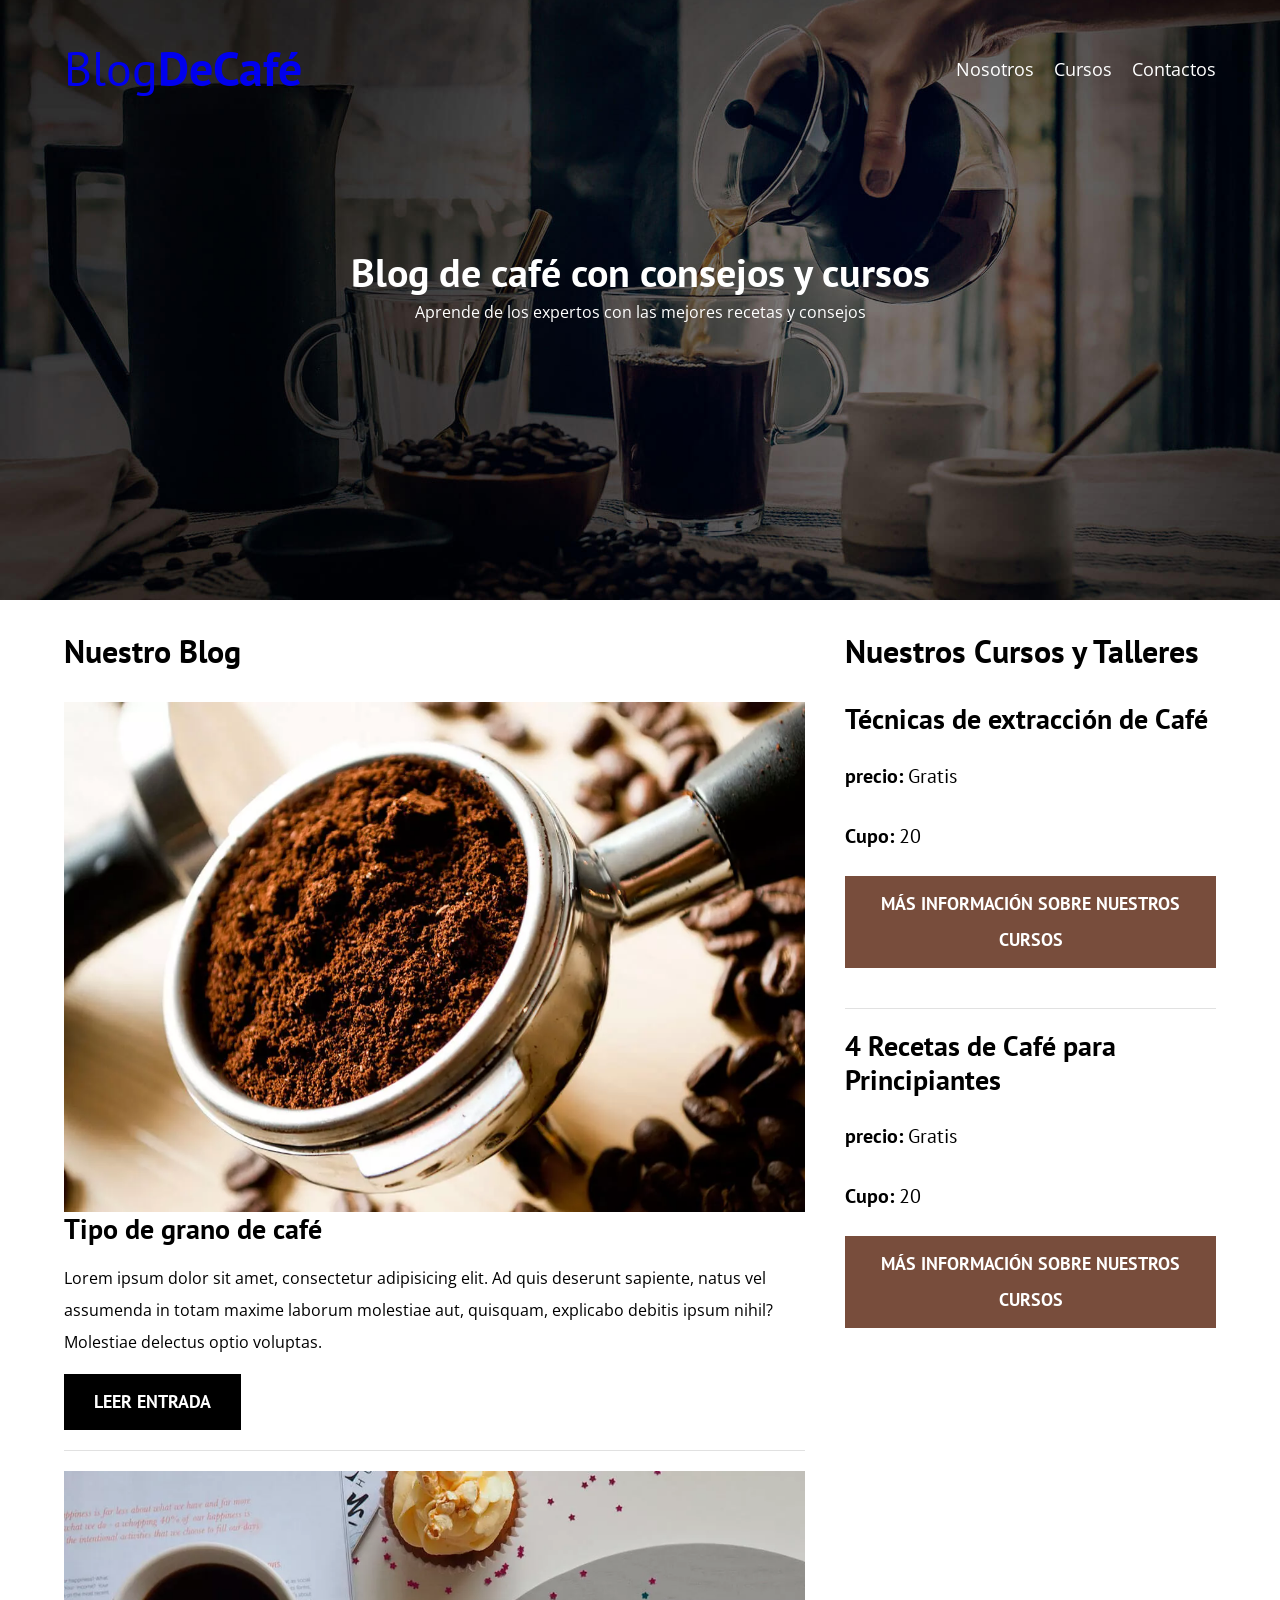
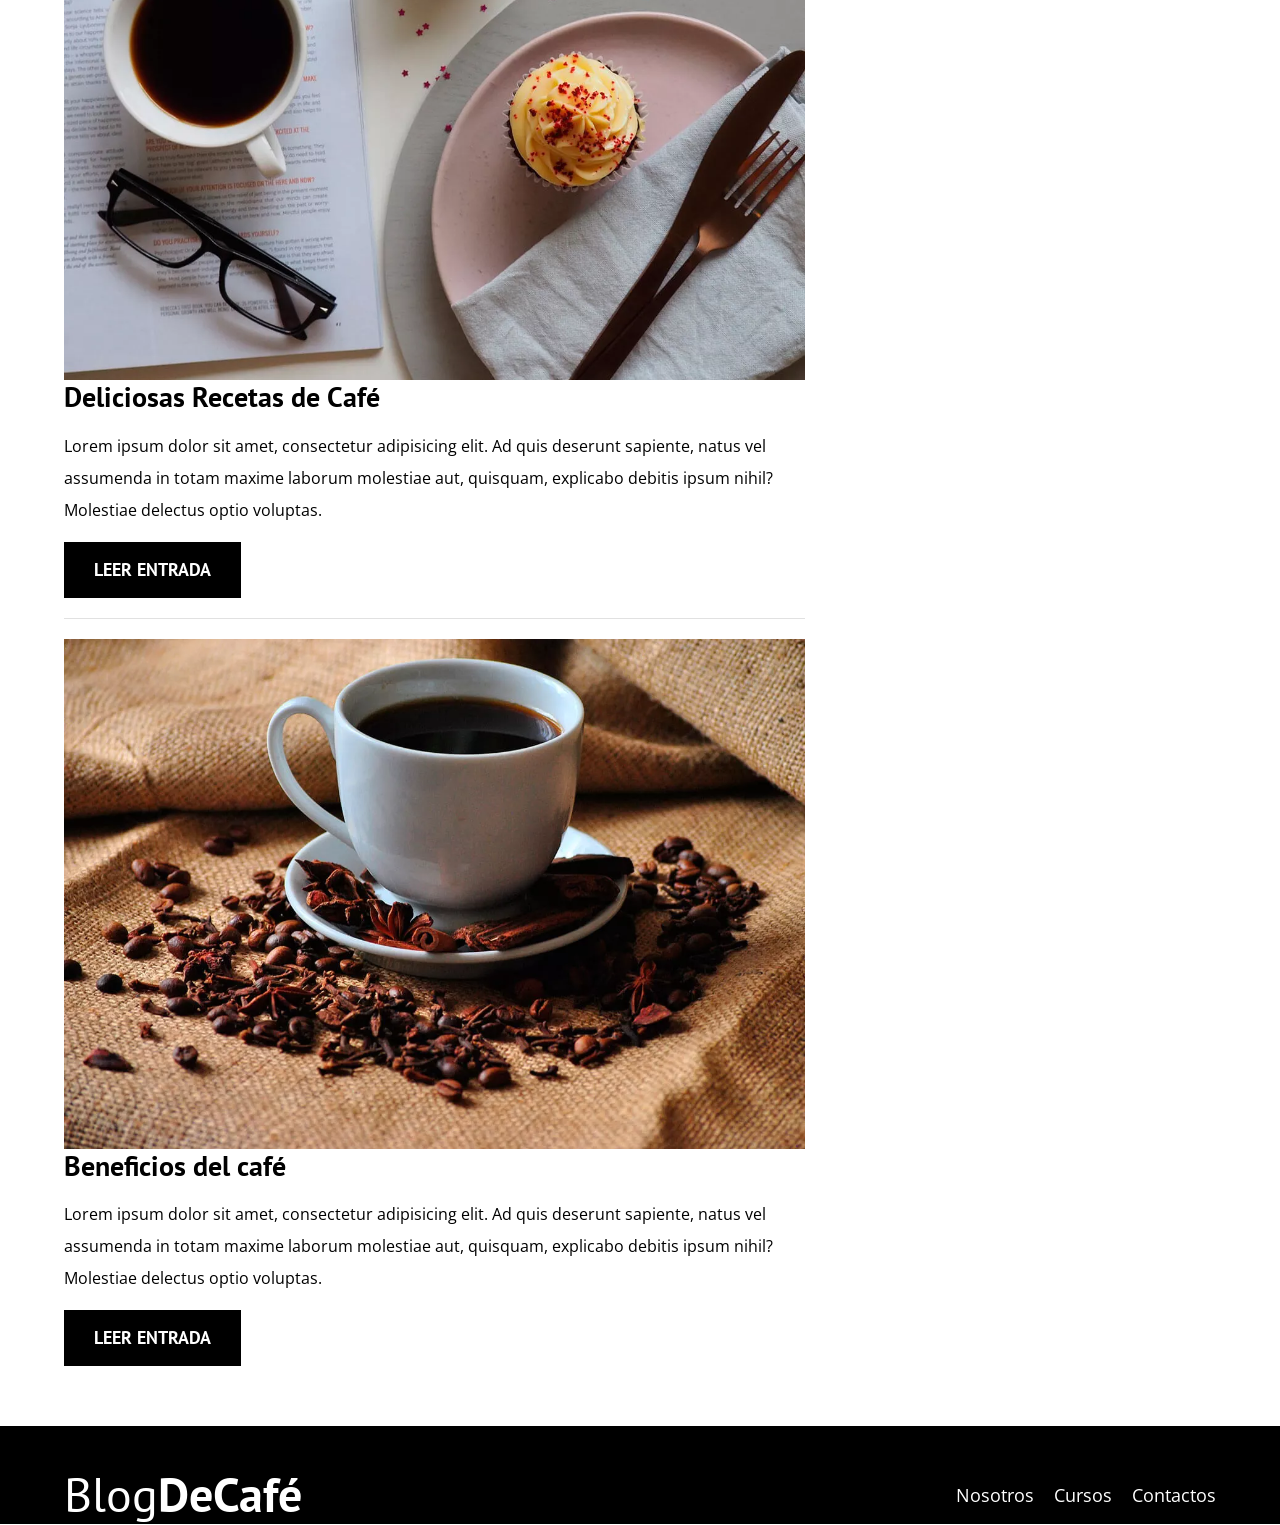
<file: index.html>
<!DOCTYPE html>
<html lang="es">

<head>
    <meta charset="UTF-8">
    <meta name="viewport" content="width=device-width, initial-scale=1.0">
    <title>BlogDeCafé</title>
    <meta name="description" content="Blog de café con los mejores consejos, recetas, cursos y talleres para amantes del buen café">
    <!-- Prefetch -->
    <link rel="prefetch" href="nosotros.html" as="document">

    <!-- Preload -->
    <link rel="preload" href="css/normalize.css" as="style">
    <link rel="stylesheet" href="css/normalize.css">

    <link rel="preload"
        href="https://fonts.googleapis.com/css2?family=Open+Sans:ital,wght@0,300..800;1,300..800&family=PT+Sans:ital,wght@0,400;0,700;1,400;1,700&display=swap"
        crossorigin="crossorigin" as="font">
    <link
        href="https://fonts.googleapis.com/css2?family=Open+Sans:ital,wght@0,300..800;1,300..800&family=PT+Sans:ital,wght@0,400;0,700;1,400;1,700&display=swap"
        rel="stylesheet">


    <link rel="preload" href="css/style.css" as="style">
    <link rel="stylesheet" href="css/style.css">
</head>

<body>

    <header class="header">

        <div class="contenedor">
            <div class="barra">
                <a href="index.html">
                    <h1 class="logo__nombre no-margin
                    centrar-texto">Blog<span class="logo__bold">DeCafé</span></h1>
                </a>

                <nav class="navegacion">
                    <a href="nosotros.html" class="navegacion__enlace">Nosotros</a>
                    <a href="cursos.html" class="navegacion__enlace">Cursos</a>
                    <a href="contactos.html" class="navegacion__enlace">Contactos</a>
                </nav>
            </div>

        </div>
        <div class="header__texto">
            <h2 class="no-margin">Blog de café con consejos y cursos</h2>
            <p class="no-margin">Aprende de los expertos con las mejores recetas y consejos</p>
        </div>
    </header>
    <div class="contenedor contenido-principal">
        <main class="blog">
            <h3>Nuestro Blog</h3>

            <article class="entrada">
                <div class="entrada__imagen">
                    <picture>
                        <source loading="lazy" srcset="img/blog1.webp" type="image/webp">
                        <img loading="lazy" src="img/blog1.jpg" alt="imagen blog">
                    </picture>
                </div>

                <div class="entrada__contenido">
                    <h4 class="no-margin">Tipo de grano de café</h4>
                    <p>Lorem ipsum dolor sit amet, consectetur adipisicing elit. Ad quis deserunt sapiente, natus vel
                        assumenda in totam maxime laborum molestiae aut, quisquam, explicabo debitis ipsum nihil?
                        Molestiae delectus optio voluptas.</p>
                    <a href="entrada.html" class="boton boton--primario">Leer Entrada</a>
                </div>
            </article>

            <article class="entrada">
                <div class="entrada__imagen">
                    <picture>
                        <source loading="lazy" srcset="img/blog2.webp" type="image/webp">
                        <img loading="lazy" src="img/blog2.jpg" alt="imagen blog">
                    </picture>
                </div>

                <div class="entrada__contenido">
                    <h4 class="no-margin">Deliciosas Recetas de Café</h4>
                    <p>Lorem ipsum dolor sit amet, consectetur adipisicing elit. Ad quis deserunt sapiente, natus vel
                        assumenda in totam maxime laborum molestiae aut, quisquam, explicabo debitis ipsum nihil?
                        Molestiae delectus optio voluptas.</p>
                    <a href="entrada.html" class="boton boton--primario">Leer Entrada</a>
                </div>
            </article>

            <article class="entrada">
                <div class="entrada__imagen">

                    <picture>
                        <source loading="lazy" srcset="img/blog3.webp" type="image/webp">
                        <img loading="lazy" src="img/blog3.jpg" alt="imagen blog">
                    </picture>
                </div>

                <div class="entrada__contenido">
                    <h4 class="no-margin">Beneficios del café</h4>
                    <p>Lorem ipsum dolor sit amet, consectetur adipisicing elit. Ad quis deserunt sapiente, natus vel
                        assumenda in totam maxime laborum molestiae aut, quisquam, explicabo debitis ipsum nihil?
                        Molestiae delectus optio voluptas.</p>
                    <a href="entrada.html" class="boton boton--primario">Leer Entrada</a>
                </div>
            </article>


        </main>
        <aside class="sidebar">
            <h3>Nuestros Cursos y Talleres</h3>

            <ul class="cursos no-padding">

                <li class="widget-curso">
                    <h4 class="no-margin">Técnicas de extracción de Café</h4>
                    <p class="widget-curso__label">precio:
                        <span class="widget-curso__info">Gratis</span>
                    </p>
                    <p class="widget-curso__label">Cupo:
                        <span class="widget-curso__info">20</span>
                    </p>
                    <a href="entrada.html" class="boton boton--secundario">Más información sobre Nuestros cursos</a>
                </li>

                <li class="widget-curso">
                    <h4 class="no-margin">4 Recetas de Café para Principiantes</h4>
                    <p class="widget-curso__label">precio:
                        <span class="widget-curso__info">Gratis</span>
                    </p>
                    <p class="widget-curso__label">Cupo:
                        <span class="widget-curso__info">20</span>
                    </p>
                    <a href="entrada.html" class="boton boton--secundario">Más información sobre Nuestros cursos</a>
                </li>
            </ul>
        </aside>
    </div>

    <footer class="footer">
        <div class="contenedor">
            <div class="barra">
                <a href="index.html">
                    <h1 class="logo__nombre no-margin
                    centrar-texto">Blog<span class="logo__bold">DeCafé</span></h1>
                </a>

                <nav class="navegacion">
                    <a href="nosotros.html" class="navegacion__enlace">Nosotros</a>
                    <a href="cursos.html" class="navegacion__enlace">Cursos</a>
                    <a href="contactos.html" class="navegacion__enlace">Contactos</a>
                </nav>
            </div>
        </div>
    </footer>
    <script src="js/modernizr.js"></script>
</body>

</html>
</file>
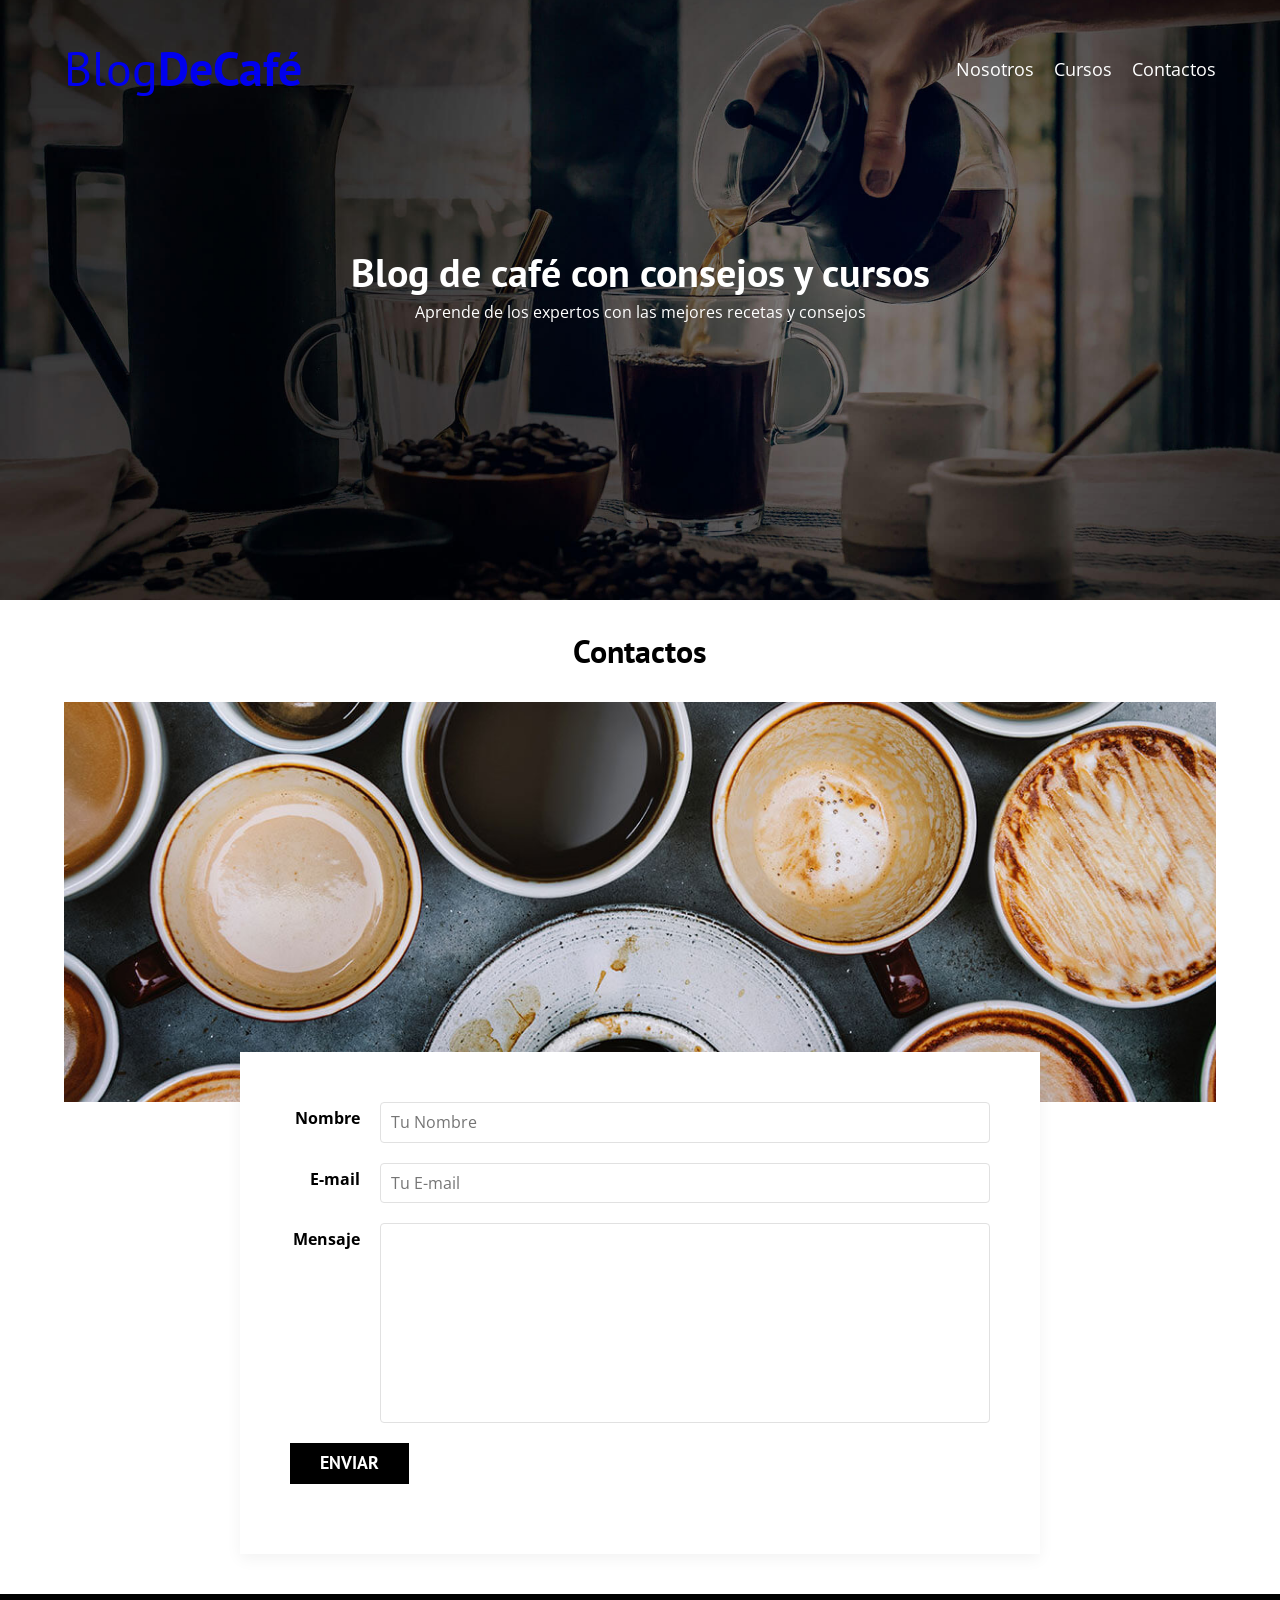
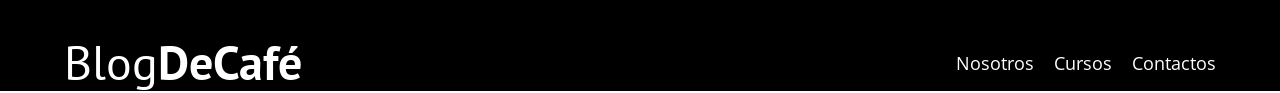
<file: contactos.html>
<!DOCTYPE html>
<html lang="en">

<head>
    <meta charset="UTF-8">
    <meta name="viewport" content="width=device-width, initial-scale=1.0">
    <title>BlogDeCafé</title>
    <link rel="stylesheet" href="css/normalize.css">
    <link rel="preconnect" href="https://fonts.googleapis.com">
    <link rel="preconnect" href="https://fonts.gstatic.com" crossorigin>
    <link
        href="https://fonts.googleapis.com/css2?family=Open+Sans:ital,wght@0,300..800;1,300..800&family=PT+Sans:ital,wght@0,400;0,700;1,400;1,700&display=swap"
        rel="stylesheet">
    <link rel="stylesheet" href="css/style.css">
</head>

<body>

    <header class="header">

        <div class="contenedor">
            <div class="barra">
                <a href="index.html">
                    <h1 class="logo__nombre no-margin
                    centrar-texto">Blog<span class="logo__bold">DeCafé</span></h1>
                </a>

                <nav class="navegacion">
                    <a href="nosotros.html" class="navegacion__enlace">Nosotros</a>
                    <a href="cursos.html" class="navegacion__enlace">Cursos</a>
                    <a href="contactos.html" class="navegacion__enlace">Contactos</a>
                </nav>
            </div>

        </div>
        <div class="header__texto">
            <h2 class="no-margin">Blog de café con consejos y cursos</h2>
            <p class="no-margin">Aprende de los expertos con las mejores recetas y consejos</p>
        </div>
    </header>
    <main class="contenedor">
        <h3 class="centrar-texto">Contactos</h3>

        <div class="contacto-bg"></div>

        <form class="formulario">
            <div class="campo">
                <label class="campo__label" for="nombre">Nombre</label>
                <input class="campo__field" type="text" placeholder="Tu Nombre" id="nombre">
            </div>

            <div class="campo">
                <label class="campo__label" for="email">E-mail</label>
                <input class="campo__field" type="email" placeholder="Tu E-mail" id="email">
            </div>

            <div class="campo">
                <label class="campo__label" for="mensaje">Mensaje</label>
                <textarea class="campo__field campo__field--textarea" id="mensaje">
                </textarea>
            </div>

                <input type="submit" value="Enviar" class="boton boton--primario">
            </div>
        </form>


    </main>

    <footer class="footer">
        <div class="contenedor">
            <div class="barra">
                <a href="index.html">
                    <h1 class="logo__nombre no-margin
                    centrar-texto">Blog<span class="logo__bold">DeCafé</span></h1>
                </a>

                <nav class="navegacion">
                    <a href="nosotros.html" class="navegacion__enlace">Nosotros</a>
                    <a href="cursos.html" class="navegacion__enlace">Cursos</a>
                    <a href="contactos.html" class="navegacion__enlace">Contactos</a>
                </nav>
            </div>
        </div>
    </footer>
</body>

</html>
</file>
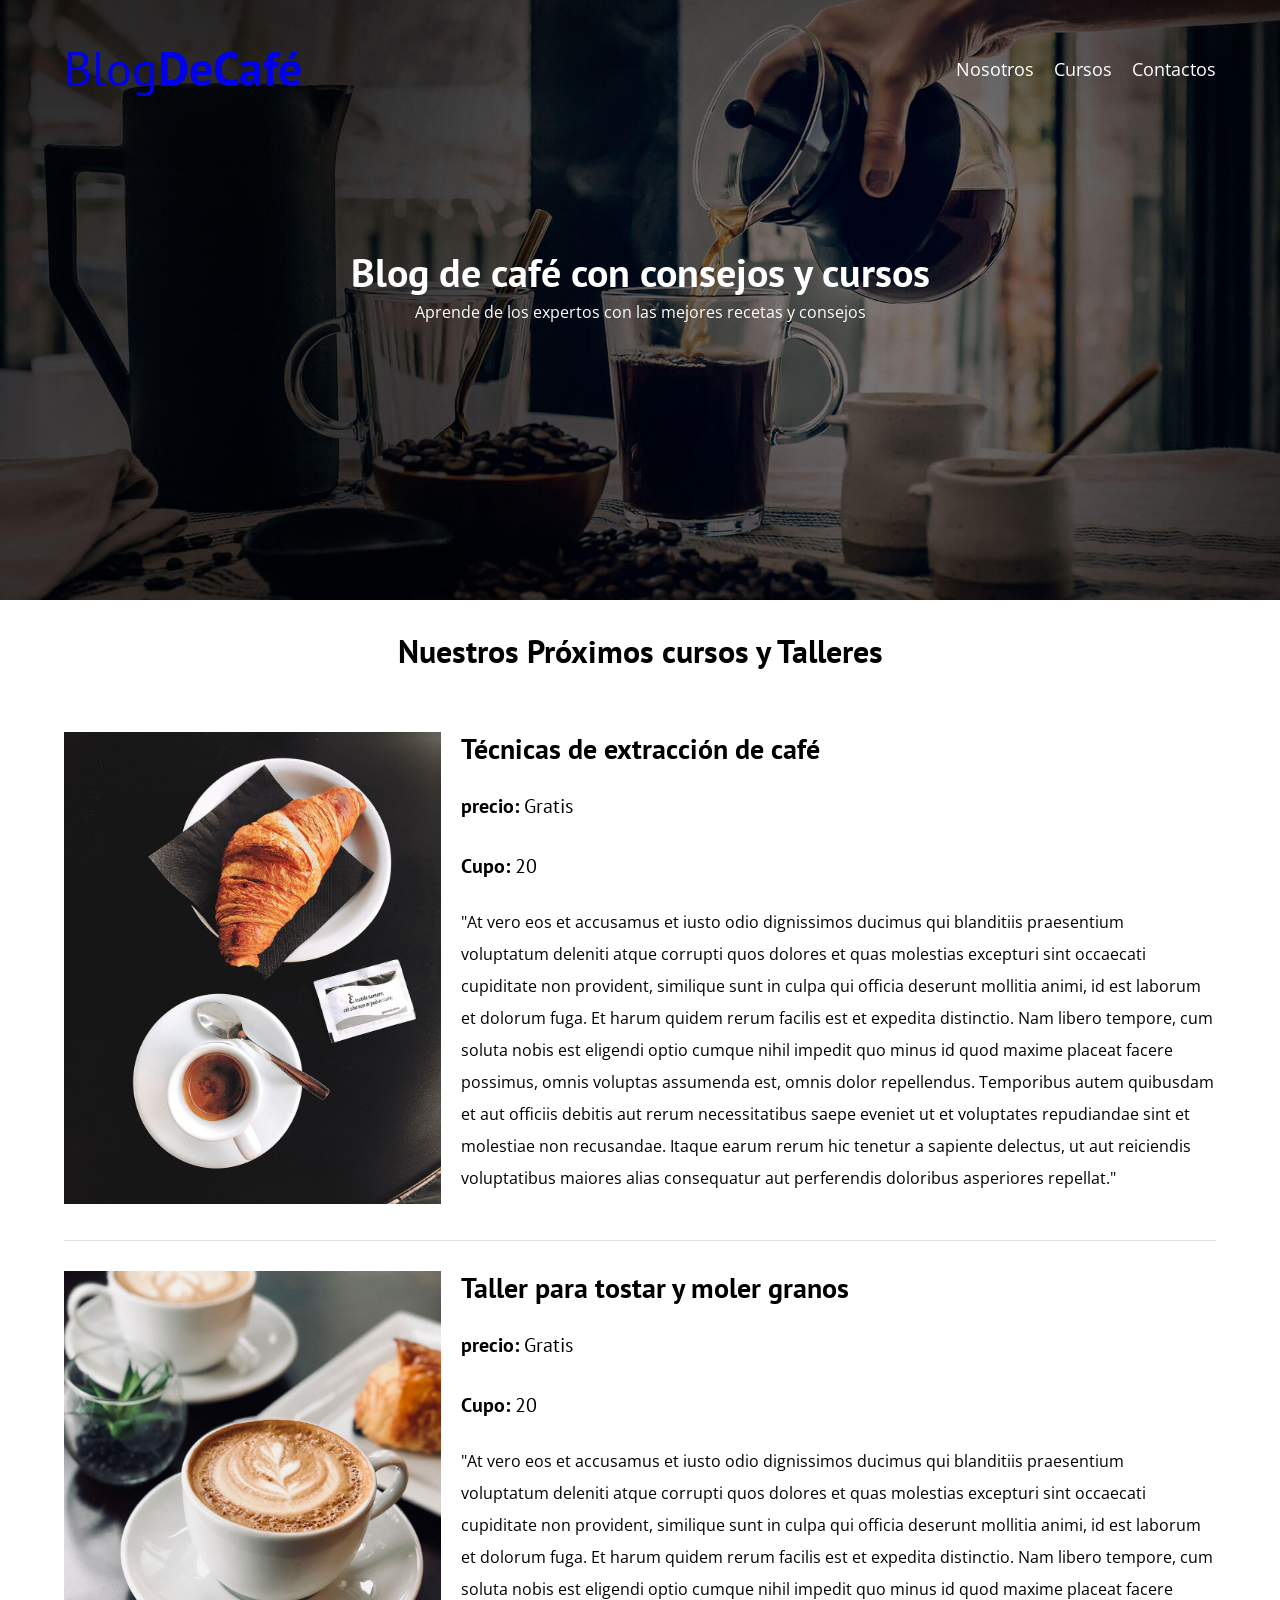
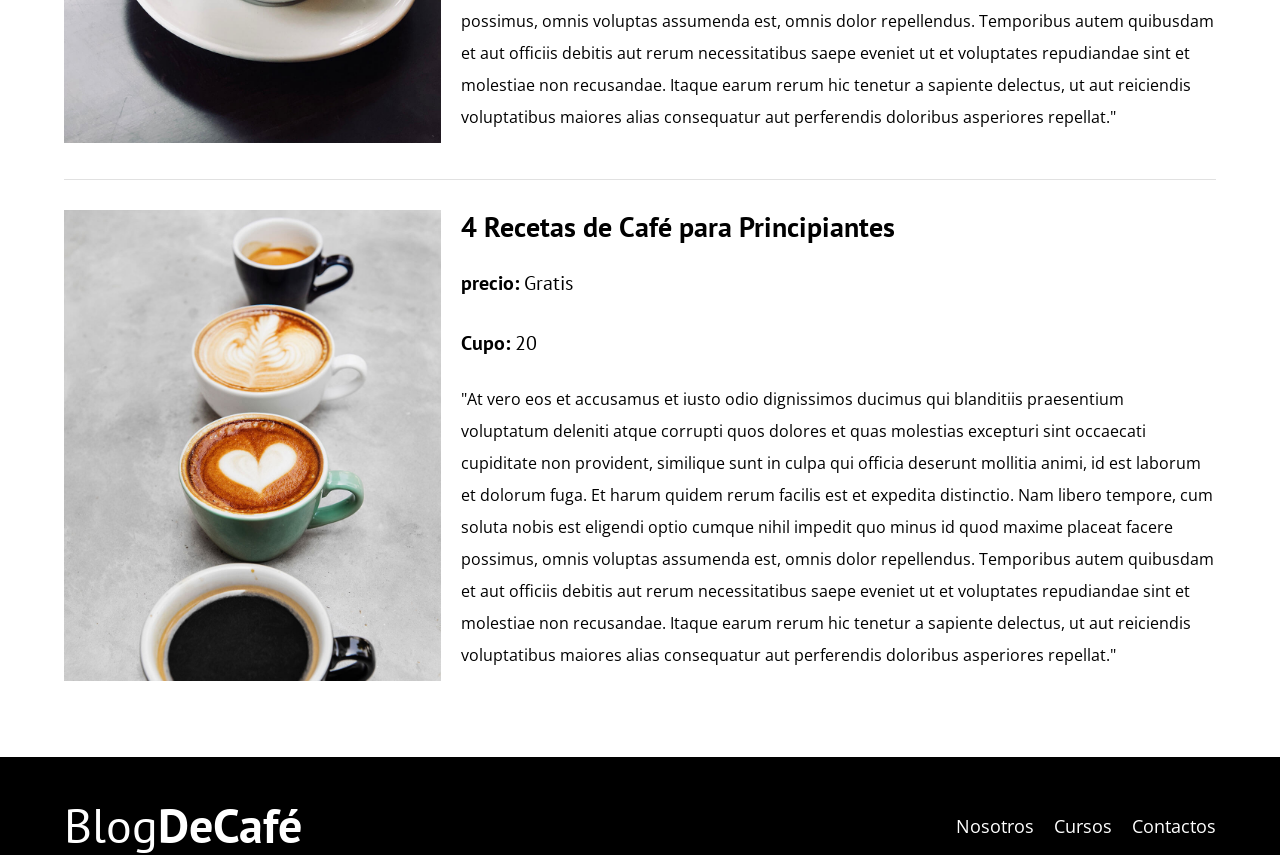
<file: cursos.html>
<!DOCTYPE html>
<html lang="en">

<head>
    <meta charset="UTF-8">
    <meta name="viewport" content="width=device-width, initial-scale=1.0">
    <title>BlogDeCafé</title>
    <link rel="stylesheet" href="css/normalize.css">
    <link rel="preconnect" href="https://fonts.googleapis.com">
    <link rel="preconnect" href="https://fonts.gstatic.com" crossorigin>
    <link
        href="https://fonts.googleapis.com/css2?family=Open+Sans:ital,wght@0,300..800;1,300..800&family=PT+Sans:ital,wght@0,400;0,700;1,400;1,700&display=swap"
        rel="stylesheet">
    <link rel="stylesheet" href="css/style.css">
</head>

<body>

    <header class="header">

        <div class="contenedor">
            <div class="barra">
                <a href="index.html">
                    <h1 class="logo__nombre no-margin
                    centrar-texto">Blog<span class="logo__bold">DeCafé</span></h1>
                </a>

                <nav class="navegacion">
                    <a href="nosotros.html" class="navegacion__enlace">Nosotros</a>
                    <a href="cursos.html" class="navegacion__enlace">Cursos</a>
                    <a href="contactos.html" class="navegacion__enlace">Contactos</a>
                </nav>
            </div>

        </div>
        <div class="header__texto">
            <h2 class="no-margin">Blog de café con consejos y cursos</h2>
            <p class="no-margin">Aprende de los expertos con las mejores recetas y consejos</p>
        </div>
    </header>
    <main class="contenedor">
        <h3 class="centrar-texto">Nuestros Próximos cursos y Talleres</h3>

        <div class="curso">

            <div class="curso__imagen">
                <img src="img/curso1.jpg" alt="" Imagen del curso>
            </div>
            <div class="curso__informacion">
                <h4 class="no-margin">Técnicas de extracción de café</h4>
                <p class="curso__label">precio:
                    <span class="curso__info">Gratis</span>
                </p>
                <p class="curso__label">Cupo:
                    <span class="curso__info">20</span>
                </p>
                <p class="curso__descripcion">"At vero eos et accusamus et iusto odio dignissimos ducimus qui blanditiis
                    praesentium voluptatum deleniti atque corrupti quos dolores et quas molestias excepturi sint
                    occaecati cupiditate non provident, similique sunt in culpa qui officia deserunt mollitia animi, id
                    est laborum et dolorum fuga. Et harum quidem rerum facilis est et expedita distinctio. Nam libero
                    tempore, cum soluta nobis est eligendi optio cumque nihil impedit quo minus id quod maxime placeat
                    facere possimus, omnis voluptas assumenda est, omnis dolor repellendus. Temporibus autem quibusdam
                    et aut officiis debitis aut rerum necessitatibus saepe eveniet ut et voluptates repudiandae sint et
                    molestiae non recusandae. Itaque earum rerum hic tenetur a sapiente delectus, ut aut reiciendis
                    voluptatibus maiores alias consequatur aut perferendis doloribus asperiores repellat."</p>
            </div> <!--.Curso__informacion-->
        </div> <!--.Curso--> 

        <div class="curso">
            
            <div class="curso__imagen">
                <img src="img/curso2.jpg" alt="" Imagen del curso>
            </div>
            <div class="curso__informacion">
                <h4 class="no-margin">Taller para tostar y moler granos</h4>
                <p class="curso__label">precio:
                    <span class="curso__info">Gratis</span>
                </p>
                <p class="curso__label">Cupo:
                    <span class="curso__info">20</span>
                </p>
                <p class="curso__descripcion">"At vero eos et accusamus et iusto odio dignissimos ducimus qui blanditiis
                    praesentium voluptatum deleniti atque corrupti quos dolores et quas molestias excepturi sint
                    occaecati cupiditate non provident, similique sunt in culpa qui officia deserunt mollitia animi, id
                    est laborum et dolorum fuga. Et harum quidem rerum facilis est et expedita distinctio. Nam libero
                    tempore, cum soluta nobis est eligendi optio cumque nihil impedit quo minus id quod maxime placeat
                    facere possimus, omnis voluptas assumenda est, omnis dolor repellendus. Temporibus autem quibusdam
                    et aut officiis debitis aut rerum necessitatibus saepe eveniet ut et voluptates repudiandae sint et
                    molestiae non recusandae. Itaque earum rerum hic tenetur a sapiente delectus, ut aut reiciendis
                    voluptatibus maiores alias consequatur aut perferendis doloribus asperiores repellat."</p>
            </div> <!--.Curso__informacion-->
        </div> <!--.Curso--> 

        <div class="curso">
            <div class="curso__imagen">
                <img src="img/curso3.jpg" alt="" Imagen del curso>
            </div>
            <div class="curso__informacion">
                <h4 class="no-margin">4 Recetas de Café para Principiantes</h4>
                <p class="curso__label">precio:
                    <span class="curso__info">Gratis</span>
                </p>
                <p class="curso__label">Cupo:
                    <span class="curso__info">20</span>
                </p>
                <p class="curso__descripcion">"At vero eos et accusamus et iusto odio dignissimos ducimus qui blanditiis
                    praesentium voluptatum deleniti atque corrupti quos dolores et quas molestias excepturi sint
                    occaecati cupiditate non provident, similique sunt in culpa qui officia deserunt mollitia animi, id
                    est laborum et dolorum fuga. Et harum quidem rerum facilis est et expedita distinctio. Nam libero
                    tempore, cum soluta nobis est eligendi optio cumque nihil impedit quo minus id quod maxime placeat
                    facere possimus, omnis voluptas assumenda est, omnis dolor repellendus. Temporibus autem quibusdam
                    et aut officiis debitis aut rerum necessitatibus saepe eveniet ut et voluptates repudiandae sint et
                    molestiae non recusandae. Itaque earum rerum hic tenetur a sapiente delectus, ut aut reiciendis
                    voluptatibus maiores alias consequatur aut perferendis doloribus asperiores repellat."</p>
            </div> <!--.Curso__informacion-->
        </div> <!--.Curso--> 
    </main> 

    <footer class="footer">
        <div class="contenedor">
            <div class="barra">
                <a href="index.html">
                    <h1 class="logo__nombre no-margin
                    centrar-texto">Blog<span class="logo__bold">DeCafé</span></h1>
                </a>

                <nav class="navegacion">
                    <a href="nosotros.html" class="navegacion__enlace">Nosotros</a>
                    <a href="cursos.html" class="navegacion__enlace">Cursos</a>
                    <a href="contactos.html" class="navegacion__enlace">Contactos</a>
                </nav>
            </div>
        </div>
    </footer>
</body>

</html>
</file>
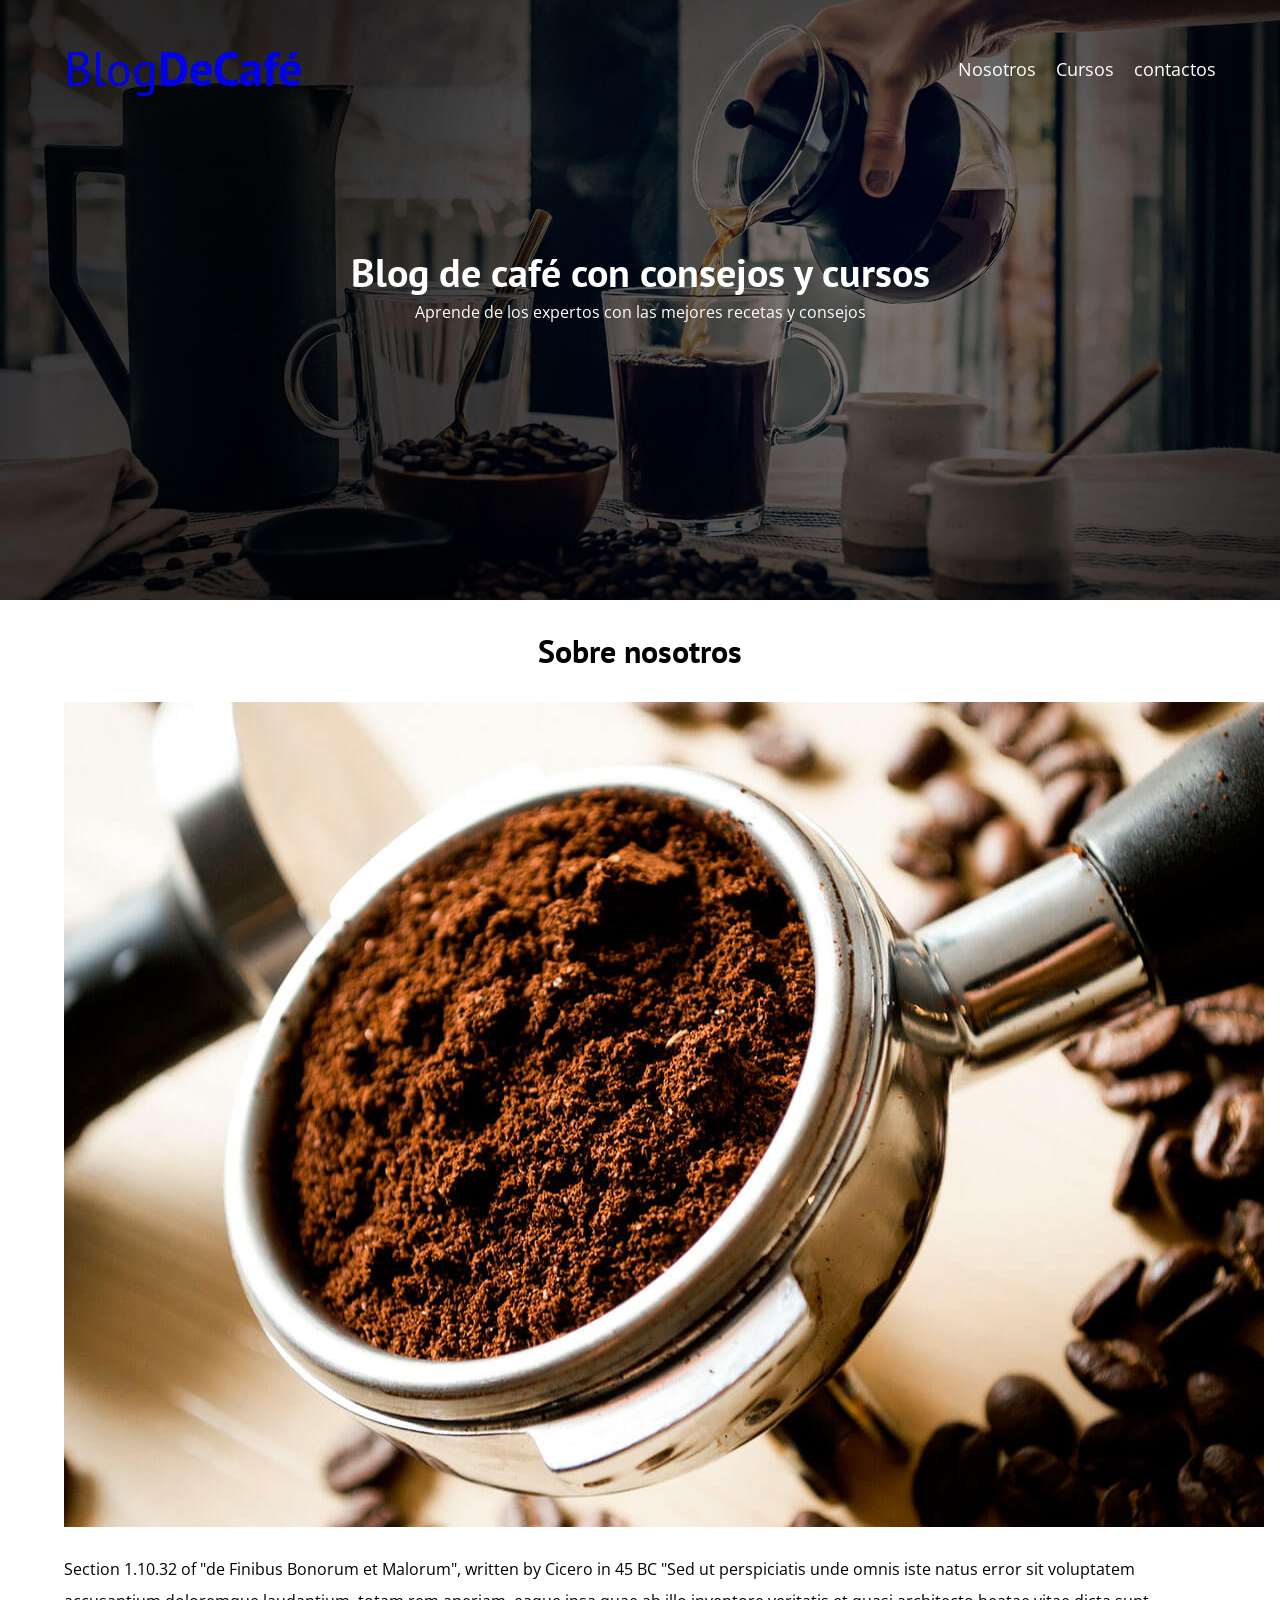
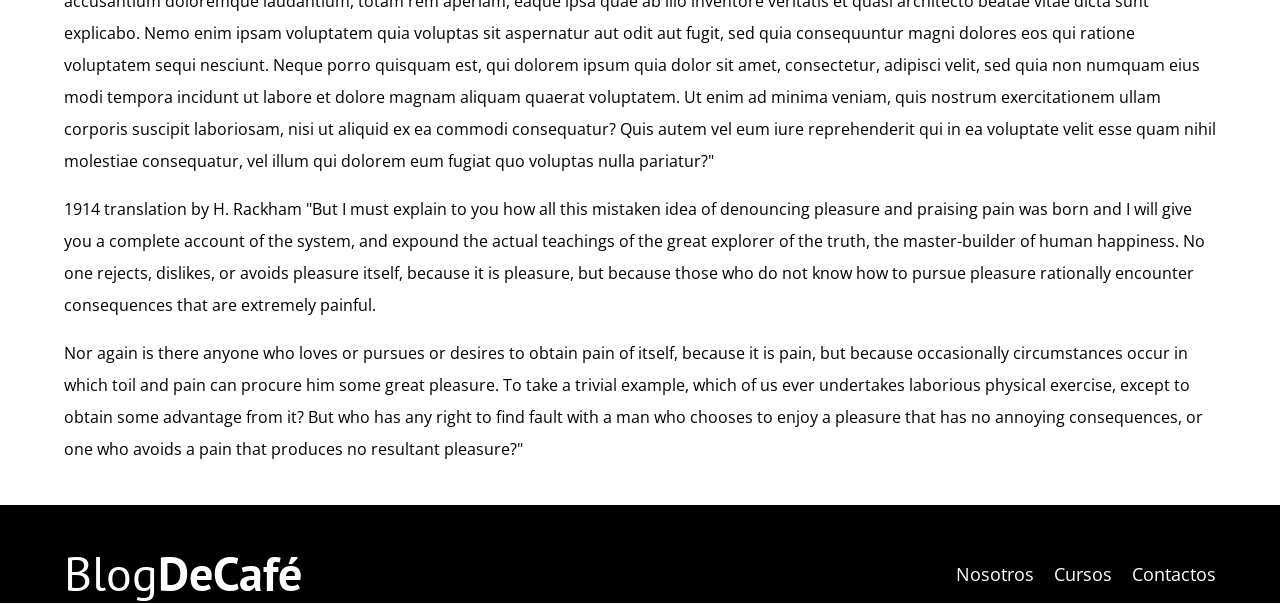
<file: entrada.html>
<!DOCTYPE html>
<html lang="en">

<head>
    <meta charset="UTF-8">
    <meta name="viewport" content="width=device-width, initial-scale=1.0">
    <title>BlogDeCafé</title>
    <link rel="stylesheet" href="css/normalize.css">
    <link rel="preconnect" href="https://fonts.googleapis.com">
    <link rel="preconnect" href="https://fonts.gstatic.com" crossorigin>
    <link
        href="https://fonts.googleapis.com/css2?family=Open+Sans:ital,wght@0,300..800;1,300..800&family=PT+Sans:ital,wght@0,400;0,700;1,400;1,700&display=swap"
        rel="stylesheet">
    <link rel="stylesheet" href="css/style.css">
</head>

<body>

    <header class="header">

        <div class="contenedor">
            <div class="barra">
                <a href="index.html">
                    <h1 class="logo__nombre no-margin
                    centrar-texto">Blog<span class="logo__bold">DeCafé</span></h1>
                </a>

                <nav class="navegacion">
                    <a href="nosotros.html" class="navegacion__enlace">Nosotros</a>
                    <a href="cursos.html" class="navegacion__enlace">Cursos</a>
                    <a href="contactos.html" class="navegacion__enlace">contactos</a>
                </nav>
            </div>

        </div>
        <div class="header__texto">
            <h2 class="no-margin">Blog de café con consejos y cursos</h2>
            <p class="no-margin">Aprende de los expertos con las mejores recetas y consejos</p>
        </div>
    </header>
    <main class="contenedor">
        <h3 class="centrar-texto">Sobre nosotros</h3>
        <img src="img/blog1.jpg" alt="imagen del blog">

        <p>Section 1.10.32 of "de Finibus Bonorum et Malorum", written by Cicero in 45 BC
        "Sed ut perspiciatis unde omnis iste natus error sit voluptatem accusantium doloremque laudantium, totam rem
        aperiam, eaque ipsa quae ab illo inventore veritatis et quasi architecto beatae vitae dicta sunt explicabo. Nemo
        enim ipsam voluptatem quia voluptas sit aspernatur aut odit aut fugit, sed quia consequuntur magni dolores eos
        qui ratione voluptatem sequi nesciunt. Neque porro quisquam est, qui dolorem ipsum quia dolor sit amet,
        consectetur, adipisci velit, sed quia non numquam eius modi tempora incidunt ut labore et dolore magnam aliquam
        quaerat voluptatem. Ut enim ad minima veniam, quis nostrum exercitationem ullam corporis suscipit laboriosam,
        nisi ut aliquid ex ea commodi consequatur? Quis autem vel eum iure reprehenderit qui in ea voluptate velit esse
        quam nihil molestiae consequatur, vel illum qui dolorem eum fugiat quo voluptas nulla pariatur?"</p>

        <p>1914 translation by H. Rackham
        "But I must explain to you how all this mistaken idea of denouncing pleasure and praising pain was born and I
        will give you a complete account of the system, and expound the actual teachings of the great explorer of the
        truth, the master-builder of human happiness. No one rejects, dislikes, or avoids pleasure itself, because it is
        pleasure, but because those who do not know how to pursue pleasure rationally encounter consequences that are
        extremely painful. 
        
        <p>Nor again is there anyone who loves or pursues or desires to obtain pain of itself, because
        it is pain, but because occasionally circumstances occur in which toil and pain can procure him some great
        pleasure. To take a trivial example, which of us ever undertakes laborious physical exercise, except to obtain
        some advantage from it? But who has any right to find fault with a man who chooses to enjoy a pleasure that has
        no annoying consequences, or one who avoids a pain that produces no resultant pleasure?"</p>

    </main>

    <footer class="footer">
        <div class="contenedor">
            <div class="barra">
                <a href="index.html">
                    <h1 class="logo__nombre no-margin
                    centrar-texto">Blog<span class="logo__bold">DeCafé</span></h1>
                </a>

                <nav class="navegacion">
                    <a href="nosotros.html" class="navegacion__enlace">Nosotros</a>
                    <a href="cursos.html" class="navegacion__enlace">Cursos</a>
                    <a href="contactos.html" class="navegacion__enlace">Contactos</a>
                </nav>
            </div>
        </div>
    </footer>
</body>

</html>
</file>
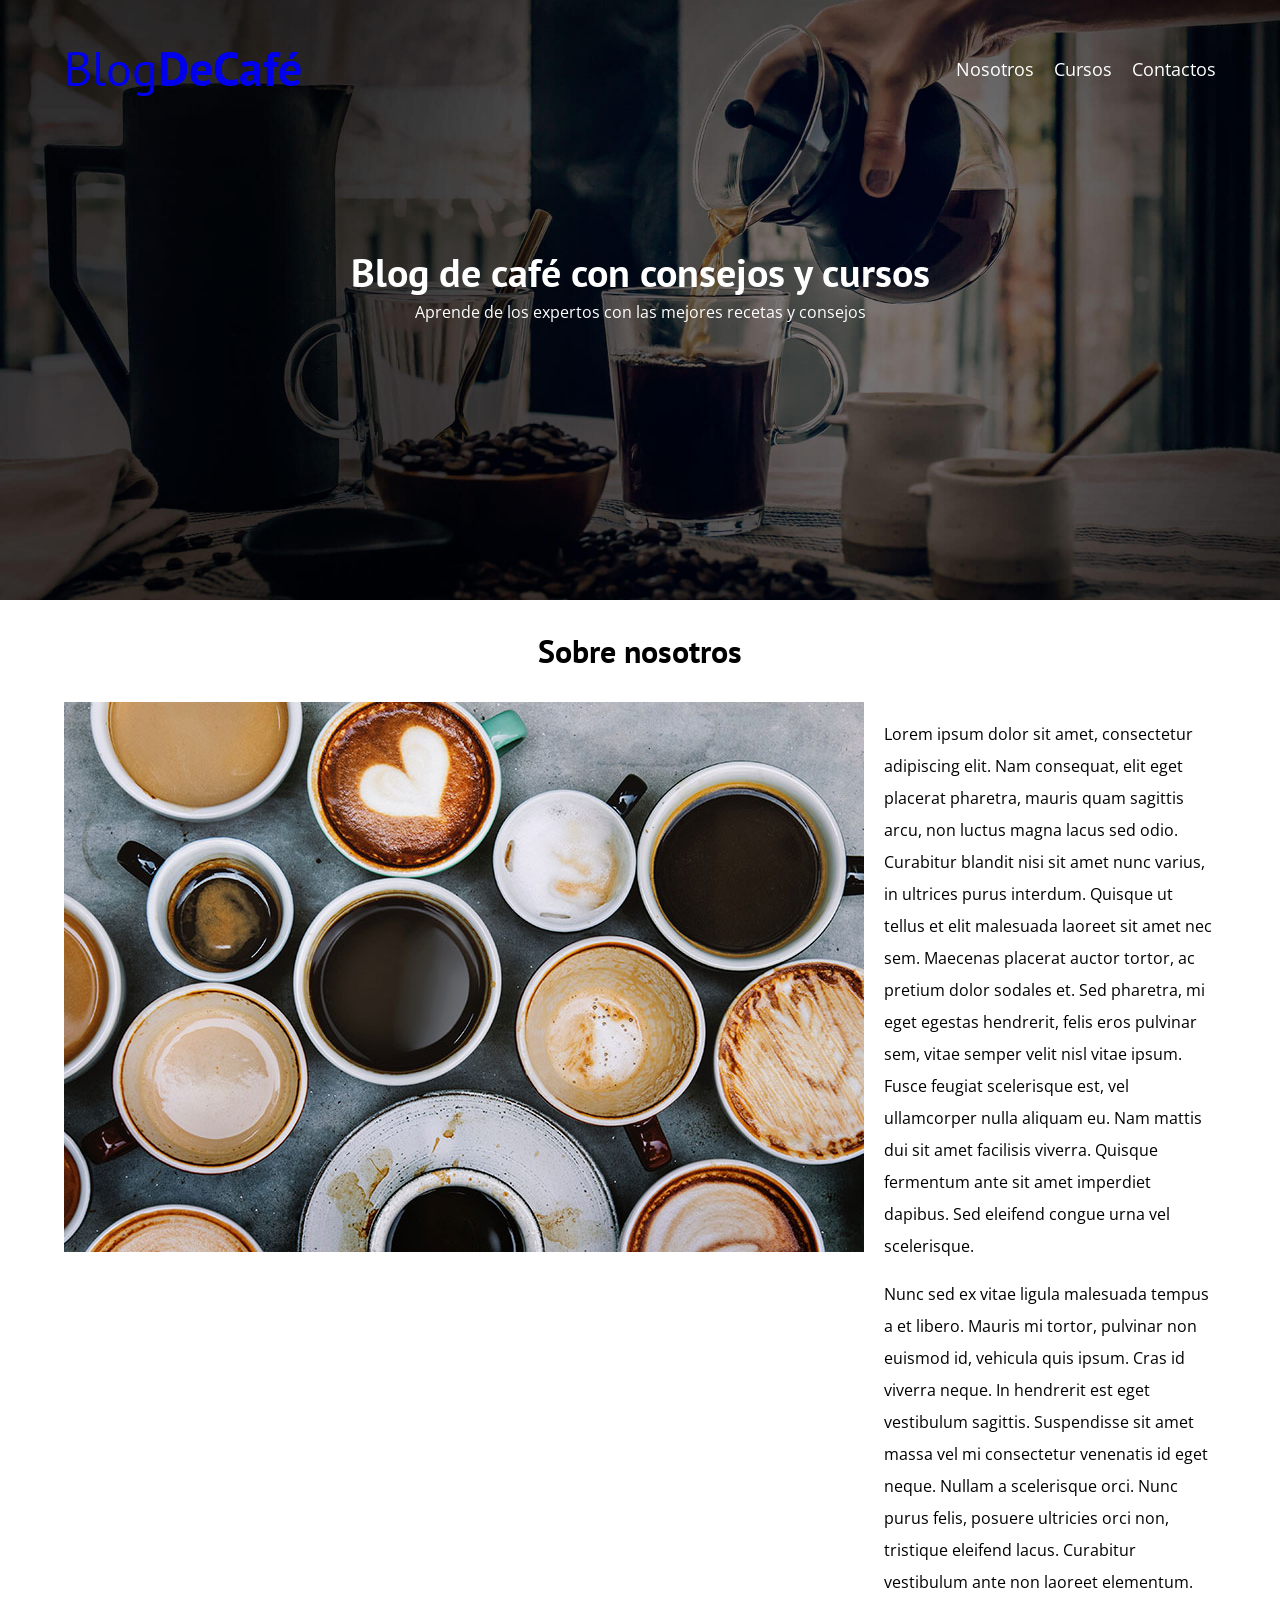
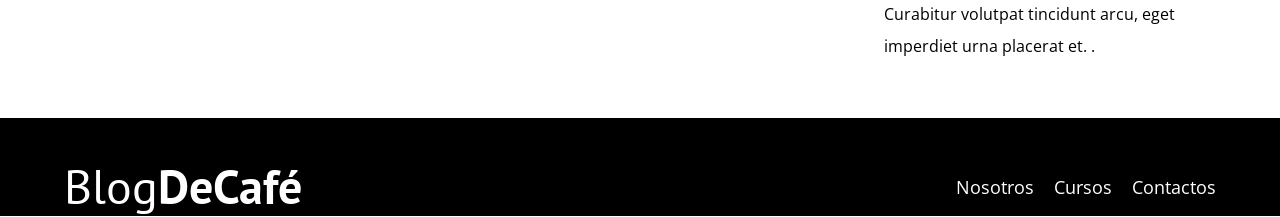
<file: nosotros.html>
<!DOCTYPE html>
<html lang="en">

<head>
    <meta charset="UTF-8">
    <meta name="viewport" content="width=device-width, initial-scale=1.0">
    <title>BlogDeCafé</title>
    <link rel="stylesheet" href="css/normalize.css">
    <link rel="preconnect" href="https://fonts.googleapis.com">
    <link rel="preconnect" href="https://fonts.gstatic.com" crossorigin>
    <link
        href="https://fonts.googleapis.com/css2?family=Open+Sans:ital,wght@0,300..800;1,300..800&family=PT+Sans:ital,wght@0,400;0,700;1,400;1,700&display=swap"
        rel="stylesheet">
    <link rel="stylesheet" href="css/style.css">
</head>

<body>

    <header class="header">

        <div class="contenedor">
            <div class="barra">
                <a href="index.html">
                    <h1 class="logo__nombre no-margin
                    centrar-texto">Blog<span class="logo__bold">DeCafé</span></h1>
                </a>

                <nav class="navegacion">
                    <a href="nosotros.html" class="navegacion__enlace">Nosotros</a>
                    <a href="cursos.html" class="navegacion__enlace">Cursos</a>
                    <a href="contactos.html" class="navegacion__enlace">Contactos</a>
                </nav>
            </div>

        </div>
        <div class="header__texto">
            <h2 class="no-margin">Blog de café con consejos y cursos</h2>
            <p class="no-margin">Aprende de los expertos con las mejores recetas y consejos</p>
        </div>
    </header>
    <main class="contenedor">
        <h3 class="centrar-texto">Sobre nosotros</h3>

        <div class="sobre-nosotros">
            <div class="sobre-nosotros__imagen"><img src="img/nosotros.jpg" alt="imagen nosotros"></div>
            <div class="sobre-nosotros__texto">
                <p>
                    Lorem ipsum dolor sit amet, consectetur adipiscing elit. Nam consequat, elit eget placerat pharetra,
                    mauris quam sagittis arcu, non luctus magna lacus sed odio. Curabitur blandit nisi sit amet nunc
                    varius, in ultrices purus interdum. Quisque ut tellus et elit malesuada laoreet sit amet nec sem.
                    Maecenas placerat auctor tortor, ac pretium dolor sodales et. Sed pharetra, mi eget egestas
                    hendrerit, felis eros pulvinar sem, vitae semper velit nisl vitae ipsum. Fusce feugiat scelerisque
                    est, vel ullamcorper nulla aliquam eu. Nam mattis dui sit amet facilisis viverra. Quisque fermentum
                    ante sit amet imperdiet dapibus. Sed eleifend congue urna vel scelerisque.</p>

                <p> Nunc sed ex vitae ligula malesuada tempus a et libero. Mauris mi tortor, pulvinar non euismod id,
                    vehicula quis ipsum. Cras id viverra neque. In hendrerit est eget vestibulum sagittis. Suspendisse
                    sit amet massa vel mi consectetur venenatis id eget neque. Nullam a scelerisque orci. Nunc purus
                    felis, posuere ultricies orci non, tristique eleifend lacus. Curabitur vestibulum ante non laoreet
                    elementum. Curabitur volutpat tincidunt arcu, eget imperdiet urna placerat et. .</p>
            </div>
        </div>
    </main>

    <footer class="footer">
        <div class="contenedor">
            <div class="barra">
                <a href="index.html">
                    <h1 class="logo__nombre no-margin
                    centrar-texto">Blog<span class="logo__bold">DeCafé</span></h1>
                </a>

                <nav class="navegacion">
                    <a href="nosotros.html" class="navegacion__enlace">Nosotros</a>
                    <a href="cursos.html" class="navegacion__enlace">Cursos</a>
                    <a href="contactos.html" class="navegacion__enlace">Contactos</a>
                </nav>
            </div>
        </div>
    </footer>
</body>

</html>
</file>
<file: css/style.css>
:root {
    --fuenteHeading: 'PT Sans', sans-serif;
    --fuenteParrafos: 'Open Sans', sans-serif;

    --primario: #784D3C;
    --gris: #e1e1e1;
    --blanco: #ffffff;
    --negro: #000000;
}

html {
    box-sizing: border-box;
    font-size: 62.5%;
    /* 1 rem = 10px */
}

*,
*:before,
*:after {
    box-sizing: inherit;
}

body {
    font-family: var(--fuenteParrafos);
    font-size: 1.6rem;
    line-height: 2;
}

/** Globales **/
.contenedor {
    /* ==========================================================================
   CONTENEDOR GLOBAL INTELIGENTE
   - width: min() Elige 90% en pantallas chicas (móviles) para dar margen, 
     y se congela en 120rem en pantallas grandes para que no se desarme.
   - margin: 0 auto Centra el contenedor en monitores grandes.
   ========================================================================== */
    width: min(90%, 120rem);
    margin: 0 auto;
}

a {
    text-decoration: none;
} 

h1, h2, h3, h4 {
    font-family: var(--fuenteHeading);
    line-height: 1.2;
}

h1 {
    font-size: 4.8rem;
}

h2 {
    font-size: 4rem;
}

h3 {
    font-size: 3.2rem;
}

h4 {
    font-size: 2.8rem;
}

/** Utilidades **/
.no-margin {
    margin: 0;
}

.no-padding {
    padding: 0;
}

.centrar-texto {
    text-align: center;
}

/** Header **/
.webp .header {
    background-image:url(../img/banner.jpg) ; /* 2. Si el navegador es moderno (Carga rápido) */
}
.no-webp .header {
    background-image: url(../img/banner.jpg); /* 3. Si el navegador es viejo (Carga seguro) */
}
.header {
    background-image: url(../img/banner.jpg);
    height: 60rem;
    background-size: cover;
    background-repeat: no-repeat;
    background-position: center center;
}

.header__texto {
    text-align: center;
    color: var(--blanco);
    margin-top: 5rem;
}

@media (min-width: 768px) {
    .header__texto {
        margin-top: 15rem;
    }
}
.barra {
    padding-top: 4rem;
}
    

@media (min-width: 768px) {
    .barra {
        display: flex;
        justify-content: space-between;
        align-items: center;
    }
}

.logo__nombre {
    font-weight: 400;
}

.logo__bold {
    font-weight: 700;
}

@media (min-width: 768px) {
    .navegacion {
        display: flex;
        gap: 2rem;
    }
}

.navegacion__enlace {
    display: block;
    text-align: center;
    font-size: 1.8rem;
    color: var(--blanco);
}

@media (min-width: 768px) {
    .contenido-principal {
        display: grid;
        grid-template-columns: 2fr 1fr;
        column-gap: 4rem;
    }
}

.entrada {
    border-bottom: 1px solid var(--gris);
    margin-bottom: 2rem;
}

.entrada__imagen img {
    display: block;
    width: 100%;
    /* Obliga a la imagen a ocupar el 100% del contenedor */
    max-width: 100%;
    /* Evita que se estire más de su tamaño real */
    height: auto;
    /* ¡CLAVE! Calcula la altura automáticamente para no cortarse */
    margin: 0 auto;
    /* La mantiene centrada */
}

.entrada:last-of-type {
    border: none;
    margin-bottom: 0;
}


.boton {
    display: block;
    font-family: var(--fuenteHeading);
    color: var(--blanco);
    text-align: center;
    padding: 1rem 3rem;
    font-size: 1.8rem;
    text-transform: uppercase;
    font-weight: 700;
    margin-bottom: 2rem;
    border: none;
}

@media (min-width: 768px) {
    .boton {
        display: inline-block;
    }
}
.boton:hover {
    cursor: pointer;
}
.boton--primario {
    background-color: var(--negro);
}

.boton--secundario {
    background-color: var(--primario);
}

.cursos {
    list-style: none;
}
.curso__imagen img {
    display: block;
    width: 100%;
    max-width: 100%;
    height: auto;
}

.widget-curso {
    border-bottom: 1px solid var(--gris);
    margin-bottom: 2rem;
    padding-bottom: 2rem;
}

.widget-curso:last-of-type {
    border: none;
    margin-bottom: 0;
    padding-bottom: 0;
}

.widget-curso__label,
.curso__label {
    font-family: var(--fuenteHeading);
    font-weight: bold;
}

.widget-curso__info {
    font-weight: normal;
}
.widget-curso__label,
.widget-curso__info {
    font-size: 2rem;
}

.footer {
    background-color: var(--negro);
    padding-bottom: 3rem 0;
    margin-top: 4rem;
}
.footer .logo__nombre {
    color: var(--blanco)
}

/** Sobre nosotros **/
@media (min-width: 768px) {
    .sobre-nosotros {
        display: grid;
        grid-template-columns: repeat(2, 1fr);
        column-gap: 2rem;
    }
}

/** Cursos **/
.curso {
    padding: 3rem 0;
    border-bottom: 1px solid var(--gris);
}
 @media (min-width: 768px) {
    .curso {
        display: grid;
        grid-template-columns: 1fr 2fr;
        column-gap: 2rem;
    }
 }
 .curso:last-of-type {
    border: none;
}

.curso__label {
    font-family: var(--fuenteHeading);
    font-weight: bold;
}
.curso__info {
    font-weight: normal;
}
.curso__label,
.curso__info {
    font-size: 2rem;
}

/** Contacto **/
.contacto-bg {
    background-image: url(../img/contacto.jpg);
    height: 40rem;
    background-size: cover;
    background-repeat: no-repeat;
    background-position: center center;
}

.formulario {
background-color: var(--blanco);
margin: -5rem auto 0 auto ;
width: 95%;
max-width: 80rem;
padding: 5rem;
box-shadow: 0px 5px 15px rgba(0, 0, 0, 0.05);
}
.campo {
    display: flex;
    margin-bottom: 2rem;
}
.campo__label {
flex: 0 0 9rem;
font-weight: bold;
text-align: right;
padding-right: 2rem;
}
.campo__field {
    flex: 1;
    border: 1px solid var(--gris);
    padding: 1rem;
    border-radius: 0.4rem;
}
.campo .campo__field--textarea {
    height: 20rem;
    resize: none;
}
</file>
